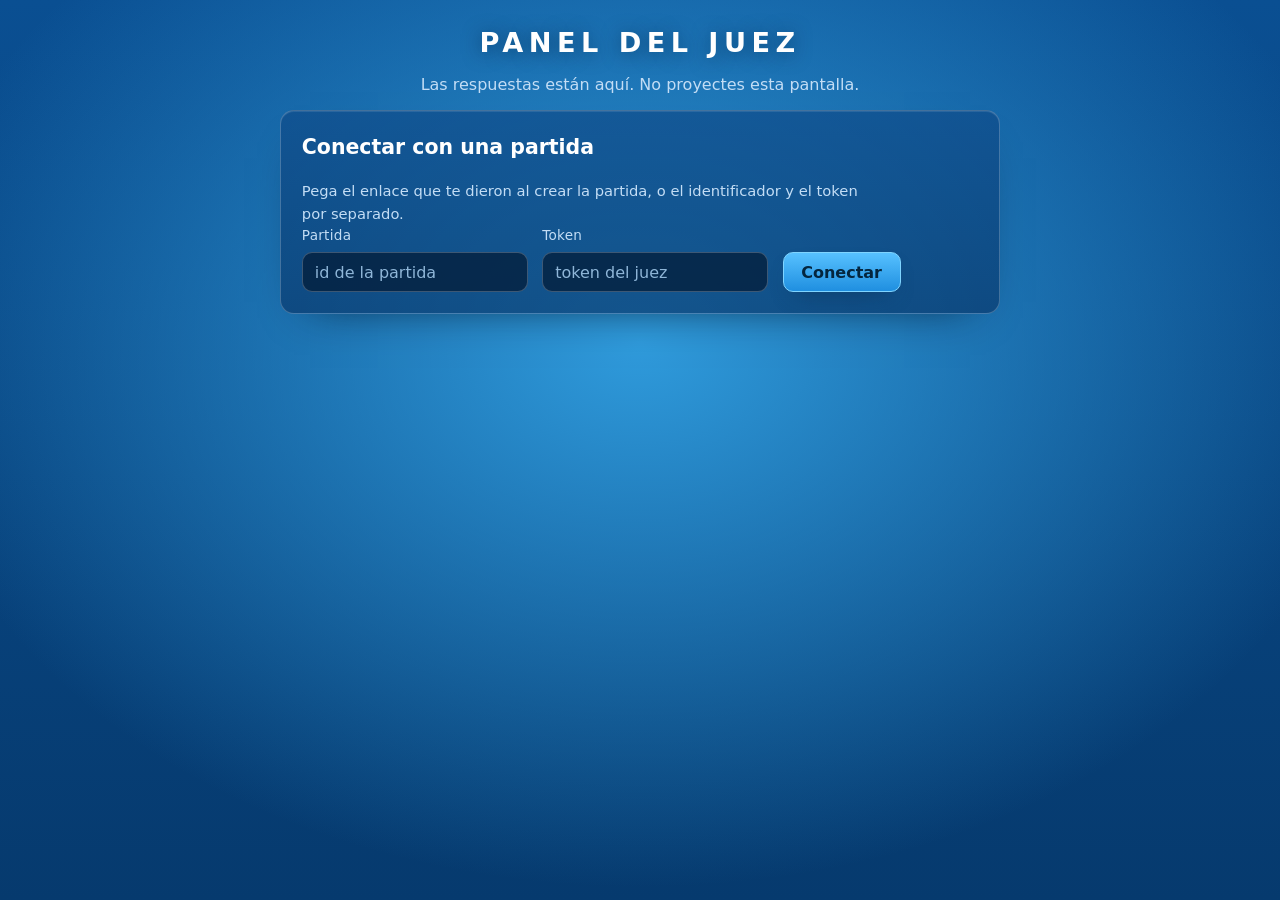
<file: app/static/juez.html>
<!doctype html>
<html lang="es">
<head>
  <meta charset="utf-8">
  <meta name="viewport" content="width=device-width, initial-scale=1">
  <title>Pasapalabra · Panel del juez</title>
  <link rel="stylesheet" href="styles.css">
  <link rel="icon" href="data:,">
</head>
<body class="judge">
  <header>
    <h1>Panel del juez</h1>
    <p class="tagline">Las respuestas están aquí. No proyectes esta pantalla.</p>
  </header>

  <main>
    <section id="connect" class="card" hidden>
      <h2>Conectar con una partida</h2>
      <p class="rules">
        Pega el enlace que te dieron al crear la partida, o el
        identificador y el token por separado.
      </p>
      <form id="connect-form">
        <label>Partida
          <input id="game-id" placeholder="id de la partida" required>
        </label>
        <label>Token
          <input id="token" placeholder="token del juez" required>
        </label>
        <button type="submit" class="primary">Conectar</button>
      </form>
    </section>

    <section id="panel" hidden>
      <div class="card scoreboard" id="scoreboard"></div>

      <div class="card ruling" id="ruling">
        <p class="turn-of">Turno de <strong id="turn-name"></strong></p>
        <p class="clue"><span id="clue-letter"></span><span id="clue-text"></span></p>
        <p class="answer-label">Respuesta correcta</p>
        <p class="answer" id="answer"></p>
        <div class="rulings">
          <button type="button" id="ok" class="ok">✓ Correcto</button>
          <button type="button" id="ko" class="ko">✗ Fallo</button>
          <button type="button" id="pass" class="secondary">Pasapalabra</button>
          <button type="button" id="pause" class="secondary">Pausa</button>
          <button type="button" id="resign" class="ghost">Se planta</button>
        </div>
        <p id="paused-banner" class="paused-banner" hidden>Partida en pausa: los dos relojes están parados.</p>
        <p id="feedback" class="feedback"></p>
      </div>

      <div class="card" id="sheet">
        <h2 id="sheet-title"></h2>
        <div id="sheet-body"></div>
      </div>
    </section>
  </main>

  <script src="juez.js"></script>
</body>
</html>
</file>
<file: app/static/styles.css>
/* The board is projected: every size here is chosen so a room can read
   it from the back, and every state that matters (hit, miss, whose turn,
   time running out) is carried by more than colour alone.

   The palette is the televised rosco's: a lit blue field, letters as
   blue discs ringed in a lighter blue, everything else in white. */

:root {
  color-scheme: dark;

  --bg: #0a4f92;
  --bg-glow: #2f9bdc;
  --bg-deep: #063a6e;

  --panel: rgba(9, 58, 110, .72);
  --panel-soft: rgba(15, 76, 138, .72);
  --line: rgba(255, 255, 255, .22);
  --field: rgba(3, 28, 56, .75);

  --text: #ffffff;
  --muted: #c3ddf5;
  --accent: #6fd0ff;

  --letter-bg: #1a6fc9;
  --letter-ring: #74b9ee;

  --ok: #16a34a;
  --ok-ring: #86efac;
  --ok-text: #04240f;
  --ko: #e11d48;
  --ko-ring: #fda4b4;
  --ko-text: #2b040f;

  --warn: #e0a63f;
  --warn-bg: #a06d14;

  /* One scale drives the whole board; bump these and everything grows
     together instead of drifting apart. */
  --step-0: .85rem;
  --step-1: 1rem;
  --step-2: clamp(1.05rem, 1.6vw, 1.35rem);
  --step-3: clamp(1.3rem, 2.6vw, 2rem);
  --step-4: clamp(2.2rem, 5.5vw, 3.4rem);

  --radius: 14px;
  --ring: 0 0 0 2px var(--accent);
}

* { box-sizing: border-box; }

body {
  margin: 0;
  padding: 0 1rem 3rem;
  background:
    radial-gradient(75rem 55rem at 50% 38%, var(--bg-glow), transparent 62%),
    linear-gradient(180deg, var(--bg), var(--bg-deep));
  background-attachment: fixed;
  background-color: var(--bg);
  color: var(--text);
  font: 16px/1.55 system-ui, -apple-system, "Segoe UI", Roboto, sans-serif;
  -webkit-font-smoothing: antialiased;
  min-height: 100vh;
}

/* --- header --------------------------------------------------------- */

header { text-align: center; padding: 2.2rem 0 1.2rem; }

h1 {
  margin: 0;
  font-size: clamp(1.7rem, 4.5vw, 2.8rem);
  letter-spacing: .2em;
  text-transform: uppercase;
  font-weight: 800;
  color: var(--text);
  text-shadow: 0 2px 18px rgba(3, 32, 64, .55);
}

.tagline { margin: .5rem 0 0; color: var(--muted); font-size: var(--step-1); }

main { max-width: 1080px; margin: 0 auto; display: grid; gap: 1.1rem; }

h2 { font-size: var(--step-2); margin: 0 0 .8rem; }

/* --- surfaces ------------------------------------------------------- */

.card {
  background: linear-gradient(180deg, var(--panel-soft), var(--panel));
  border: 1px solid var(--line);
  border-radius: var(--radius);
  padding: 1.3rem;
  box-shadow: 0 1px 0 rgba(255, 255, 255, .1) inset,
              0 18px 44px -30px rgba(2, 20, 40, .9);
}

/* --- forms and buttons ---------------------------------------------- */

form { display: flex; flex-wrap: wrap; gap: .9rem; align-items: end; }

label {
  display: grid;
  gap: .35rem;
  font-size: var(--step-0);
  color: var(--muted);
  letter-spacing: .02em;
}

input, select {
  background: var(--field);
  border: 1px solid var(--line);
  border-radius: 10px;
  color: var(--text);
  padding: .6rem .75rem;
  font-size: var(--step-1);
  font-family: inherit;
  transition: border-color .15s, box-shadow .15s;
}
input::placeholder { color: #8fb6d8; }
input:hover, select:hover { border-color: rgba(255, 255, 255, .4); }
input:focus-visible, select:focus-visible {
  outline: none;
  border-color: var(--accent);
  box-shadow: var(--ring);
}

button {
  border: 1px solid var(--line);
  border-radius: 10px;
  padding: .6rem 1.1rem;
  font-size: var(--step-1);
  font-family: inherit;
  font-weight: 600;
  cursor: pointer;
  background: rgba(255, 255, 255, .12);
  color: var(--text);
  transition: transform .12s, filter .15s, box-shadow .15s, background .15s;
}
button:hover:not(:disabled) { filter: brightness(1.16); }
button:active:not(:disabled) { transform: translateY(1px); }
button:focus-visible { outline: none; box-shadow: var(--ring); }
button:disabled { opacity: .42; cursor: not-allowed; }

.primary {
  background: linear-gradient(180deg, #57c1ff, #1f8fe0);
  border-color: #7fd4ff;
  color: #04263f;
  box-shadow: 0 10px 24px -14px #0b2f52;
}
.secondary { background: var(--warn-bg); border-color: var(--warn); color: #fff8e8; }
.ghost { background: transparent; border-color: transparent; color: var(--muted); }
.ghost:hover:not(:disabled) { color: var(--text); border-color: var(--line); }

.rules { color: var(--muted); font-size: .92rem; margin: 1rem 0 0; max-width: 62ch; }
.rules code {
  background: var(--field);
  border: 1px solid var(--line);
  border-radius: 5px;
  padding: .05rem .35rem;
  font-size: .88em;
}

a { color: var(--accent); }
a:focus-visible { outline: none; box-shadow: var(--ring); border-radius: 4px; }

/* --- the two boards -------------------------------------------------- */

.boards { display: grid; grid-template-columns: 1fr 1fr; gap: 1.1rem; }
@media (max-width: 760px) { .boards { grid-template-columns: 1fr; } }

.player {
  text-align: center;
  transition: border-color .2s, box-shadow .2s, transform .2s, opacity .2s;
}

/* Whose turn it is has to be obvious from the back of the room: the
   active board lifts and glows, the idle one recedes. */
.player.active {
  border-color: var(--accent);
  box-shadow: var(--ring), 0 26px 60px -32px rgba(111, 208, 255, .8);
  transform: translateY(-3px);
}
.player:not(.active) { opacity: .68; }
.player.out { opacity: .45; filter: saturate(.4); }

.player-name {
  margin: 0 0 .3rem;
  font-size: var(--step-2);
  font-weight: 700;
  letter-spacing: .01em;
}

.clock {
  margin: 0;
  font-size: var(--step-4);
  font-variant-numeric: tabular-nums;
  font-weight: 800;
  line-height: 1.05;
  letter-spacing: .01em;
  text-shadow: 0 2px 14px rgba(2, 24, 48, .6);
}
.player.low .clock { color: #ffd0d9; animation: tick 1s steps(2, end) infinite; }

.score { color: var(--muted); font-size: .9rem; margin: .7rem 0 0; }

/* --- the rosco ------------------------------------------------------- */

.rosco {
  position: relative;
  width: min(100%, 21rem);
  aspect-ratio: 1;
  margin: 1.2rem auto .2rem;
  --letter: clamp(1.75rem, 4.6vw, 2.35rem);
}

/* Faint guide so the ring reads as a ring even before it fills in. */
.rosco::before {
  content: "";
  position: absolute;
  inset: 9%;
  border-radius: 50%;
  border: 1px dashed rgba(255, 255, 255, .18);
}

.rosco .letter {
  position: absolute;
  width: var(--letter);
  height: var(--letter);
  transform: translate(-50%, -50%);
  border-radius: 50%;
  display: grid;
  place-items: center;
  font-size: calc(var(--letter) * .5);
  font-weight: 800;
  background: var(--letter-bg);
  color: var(--text);
  border: 2px solid var(--letter-ring);
  box-shadow: 0 3px 10px -4px rgba(2, 22, 44, .8);
  transition: background .2s, transform .2s, border-color .2s, border-radius .2s;
}

/* Hit and miss differ in shape as well as colour, so the board still
   reads for a colour-blind player and on a washed-out projector. */
.rosco .letter.correct {
  background: var(--ok);
  border-color: var(--ok-ring);
  color: var(--ok-text);
}
.rosco .letter.wrong {
  background: var(--ko);
  border-radius: 28%;
  border-color: var(--ko-ring);
  color: var(--ko-text);
}
.rosco .letter.current {
  border-color: #fff;
  box-shadow: 0 0 0 4px rgba(255, 255, 255, .35);
  transform: translate(-50%, -50%) scale(1.22);
  z-index: 1;
}

/* --- turn panel ------------------------------------------------------ */

.turn-of { margin: 0 0 .5rem; color: var(--muted); font-size: var(--step-1); }

.category-tag {
  display: inline-block;
  margin: 0 0 .7rem;
  padding: .2rem .7rem;
  border: 1px solid var(--line);
  border-radius: 999px;
  background: var(--field);
  color: var(--muted);
  font-size: .8rem;
  letter-spacing: .08em;
  text-transform: uppercase;
}

.clue {
  margin: 0 0 1.2rem;
  font-size: var(--step-3);
  line-height: 1.35;
  display: flex;
  flex-wrap: wrap;
  gap: .3rem .7rem;
  align-items: center;
}

/* This carries a whole phrase ("Empieza por D:"), not one letter, so it
   is a pill that grows with its text — never a fixed-size disc. It is
   emptied when a judged match ends, and an empty pill must not show. */
#clue-letter {
  flex: none;
  display: inline-flex;
  align-items: center;
  padding: .18em .8em;
  border-radius: 999px;
  background: rgba(255, 255, 255, .14);
  border: 2px solid var(--accent);
  color: var(--text);
  font-weight: 800;
  font-size: .78em;
  white-space: nowrap;
  margin: 0;
}
#clue-letter:empty { display: none; }

#clue-text { flex: 1 1 12rem; }

#answer { flex: 1 1 16rem; font-size: var(--step-2); }

.feedback { margin: .9rem 0 0; min-height: 1.6rem; font-weight: 700; font-size: var(--step-1); }
.feedback.ok { color: #86efac; }
.feedback.ko { color: #fda4b4; }
.feedback.info { color: var(--muted); font-weight: 400; }

.waiting { margin: 0; color: var(--muted); font-size: var(--step-1); }

.paused-banner {
  margin: .9rem 0 0;
  padding: .6rem .9rem;
  border-radius: 10px;
  background: var(--warn-bg);
  border: 1px solid var(--warn);
  color: #fff8e8;
  font-weight: 600;
}

/* --- results --------------------------------------------------------- */

.solutions-grid { display: grid; grid-template-columns: 1fr 1fr; gap: 1.2rem; }
@media (max-width: 760px) { .solutions-grid { grid-template-columns: 1fr; } }
.solutions-grid ul { list-style: none; padding: 0; margin: .5rem 0 0; font-size: .92rem; }
.solutions-grid li {
  display: flex;
  gap: .6rem;
  padding: .25rem .2rem;
  border-bottom: 1px solid rgba(255, 255, 255, .14);
}
.solutions-grid b { width: 1.5rem; font-weight: 800; }
.solutions-grid li.correct b { color: #86efac; }
.solutions-grid li.wrong b { color: #fda4b4; }
.solutions-grid li.pending b { color: var(--muted); }

#judge-url {
  color: var(--accent);
  word-break: break-all;
  font-family: ui-monospace, SFMono-Regular, Menlo, monospace;
  font-size: .95rem;
}

/* --- judge panel ----------------------------------------------------- */

/* Read on a phone in someone's hand, not projected: tighter type, but
   big, unmissable ruling buttons. */
body.judge header { padding: 1.4rem 0 .8rem; }
body.judge header h1 { font-size: clamp(1.3rem, 3.5vw, 1.7rem); }
body.judge main { max-width: 720px; }

.scoreboard { display: flex; gap: 1rem; flex-wrap: wrap; }
.score-box {
  flex: 1 1 12rem;
  display: grid;
  gap: .2rem;
  padding: .7rem .9rem;
  border: 1px solid var(--line);
  border-radius: 12px;
  background: var(--field);
  transition: border-color .2s, box-shadow .2s, opacity .2s;
}
.score-box.active { border-color: var(--accent); box-shadow: var(--ring); }
.score-box.out { opacity: .5; }
.score-clock { font-size: 1.8rem; font-weight: 800; font-variant-numeric: tabular-nums; }
.score-tally { color: var(--muted); font-size: .8rem; }

.answer-label {
  margin: 1.1rem 0 0;
  color: var(--muted);
  font-size: .75rem;
  letter-spacing: .14em;
  text-transform: uppercase;
}
.answer {
  margin: .15rem 0 1.1rem;
  font-size: clamp(1.9rem, 6vw, 2.6rem);
  font-weight: 800;
  color: #86efac;
  text-transform: uppercase;
  letter-spacing: .01em;
  line-height: 1.15;
}
.ruling.closed .answer { color: var(--muted); }

.rulings { display: flex; gap: .8rem; flex-wrap: wrap; }
.rulings button { flex: 1 1 8rem; min-height: 3.4rem; font-size: 1.05rem; }
button.ok { background: var(--ok); border-color: var(--ok-ring); color: #eafff1; }
button.ko { background: var(--ko); border-color: var(--ko-ring); color: #fff0f3; }

.sheet-list { list-style: none; padding: 0; margin: .5rem 0 0; columns: 2; font-size: .92rem; }
@media (max-width: 760px) { .sheet-list { columns: 1; } }
.sheet-list li {
  display: flex;
  gap: .5rem;
  padding: .2rem .35rem;
  border-radius: 7px;
  break-inside: avoid;
}
.sheet-list b { width: 1.5rem; color: var(--muted); font-weight: 800; }
.sheet-list li.correct b { color: #86efac; }
.sheet-list li.wrong b { color: #fda4b4; }
.sheet-list li.current { background: rgba(255, 255, 255, .14); outline: 1px solid var(--accent); }

/* --- motion ---------------------------------------------------------- */

@keyframes tick { 50% { opacity: .45; } }

@media (prefers-reduced-motion: reduce) {
  *, *::before, *::after {
    animation-duration: .001ms !important;
    animation-iteration-count: 1 !important;
    transition-duration: .001ms !important;
  }
}
</file>
